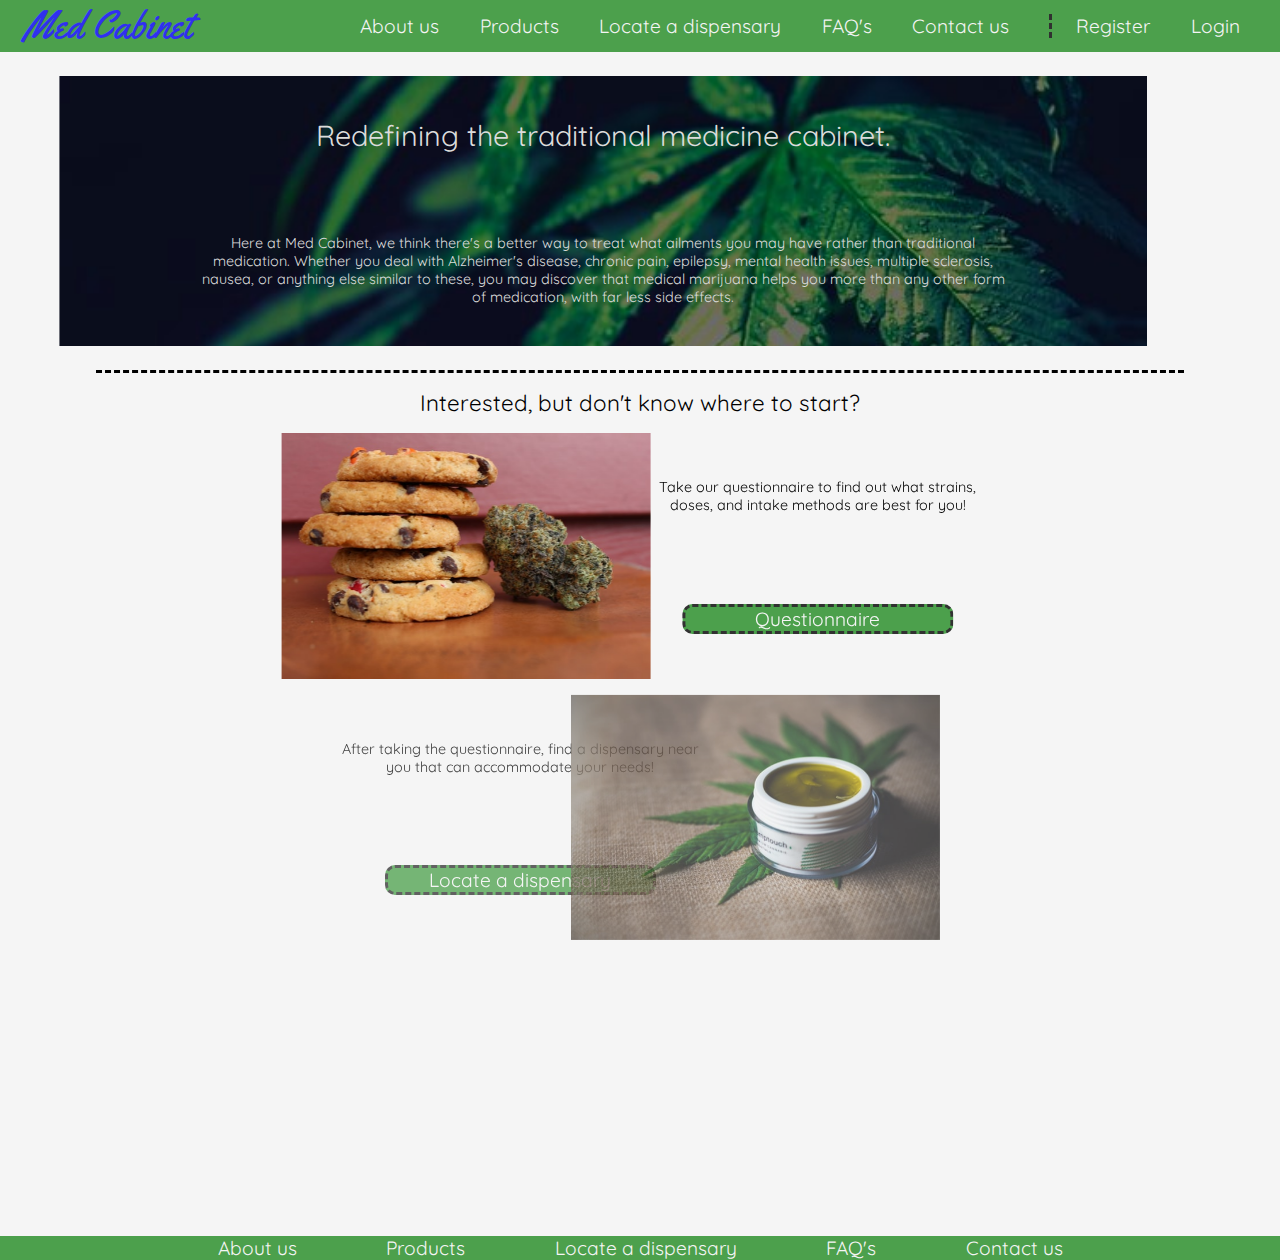
<file: index.html>
<!DOCTYPE html>
<html lang="en">
  <head>
    <meta charset="UTF-8" />
    <meta name="viewport" content="width=device-width, initial-scale=1.0" />
    <title>Med Cabinet</title>
    <link rel="stylesheet" href="style.css" />
    <link
      href="https://fonts.googleapis.com/css2?family=Quicksand:wght@600&family=Yellowtail&display=swap"
      rel="stylesheet"
    />
    <link
      rel="apple-touch-icon"
      sizes="180x180"
      href="./favicon_io/apple-touch-icon.png"
    />
    <link
      rel="icon"
      type="image/png"
      sizes="32x32"
      href="./favicon_io/favicon-32x32.png"
    />
    <link
      rel="icon"
      type="image/png"
      sizes="16x16"
      href="./favicon_io/favicon-16x16.png"
    />
    <link rel="manifest" href="/site.webmanifest" />
  </head>
  <body>
    <header>
      <h1><a href="index.html">Med Cabinet</a></h1>
      <nav>
        <a href="./about.html">About us</a>
        <a href="">Products</a>
        <a href="">Locate a dispensary</a>
        <a href="./FAQ.html">FAQ's</a>
        <a href="">Contact us</a>

        <a id="register" href="https://medcabinetapp.netlify.app/">Register</a>
        <a href="https://medcabinetapp.netlify.app/">Login</a>
      </nav>
    </header>
    <section class="first">
      <h2>Redefining the traditional medicine cabinet.</h2>
      <p>
        Here at Med Cabinet, we think there's a better way to treat what
        ailments you may have rather than traditional medication. Whether you
        deal with Alzheimer's disease, chronic pain, epilepsy, mental health
        issues, multiple sclerosis, nausea, or anything else similar to these,
        you may discover that medical marijuana helps you more than any other
        form of medication, with far less side effects.
      </p>
    </section>
    <div class="break"></div>
    <section>
      <h3>Interested, but don't know where to start?</h3>
      <div class="second">
        <div>
          <img
            src="./photos/margo-amala-bc9DFiU7b00-unsplash.jpg"
            alt="Edible cannabis cookies"
            title="Edible cannabis cookies"
          />
          <p>
            Take our questionnaire to find out what strains, doses, and intake
            methods are best for you!
            <a href="">Questionnaire</a>
          </p>
        </div>
        <div>
          <p>
            After taking the questionnaire, find a dispensary near you that can
            accommodate your needs!
            <a href="">Locate a dispensary</a>
          </p>
          <img
            src="./photos/cbd-infos-uQEr4uWxvJc-unsplash.jpg"
            alt="CBD balm"
            title="CBD balm"
          />
        </div>
        <div>
          <img
            src="./photos/pharma-hemp-complex-45eGK42Vzwo-unsplash.jpg"
            alt="CBD gummy bears"
            title="CBD gummy bears"
          />
          <p>
            Read through our FAQ to learn more about the conditions that
            cannabis may help treat, different types of intake methods, common
            side effects, and more.
            <a href="./FAQ.html">FAQ</a>
          </p>
        </div>
      </div>
    </section>
    <footer>
      <nav>
        <a href="./about.html">About us</a>
        <a href="">Products</a>
        <a href="">Locate a dispensary</a>
        <a href="./FAQ.html">FAQ's</a>
        <a href="">Contact us</a>
      </nav>
    </footer>
    <script src="https://cdnjs.cloudflare.com/ajax/libs/gsap/3.3.4/gsap.min.js"></script>
    <script src="./index.js"></script>
  </body>
</html>
</file>
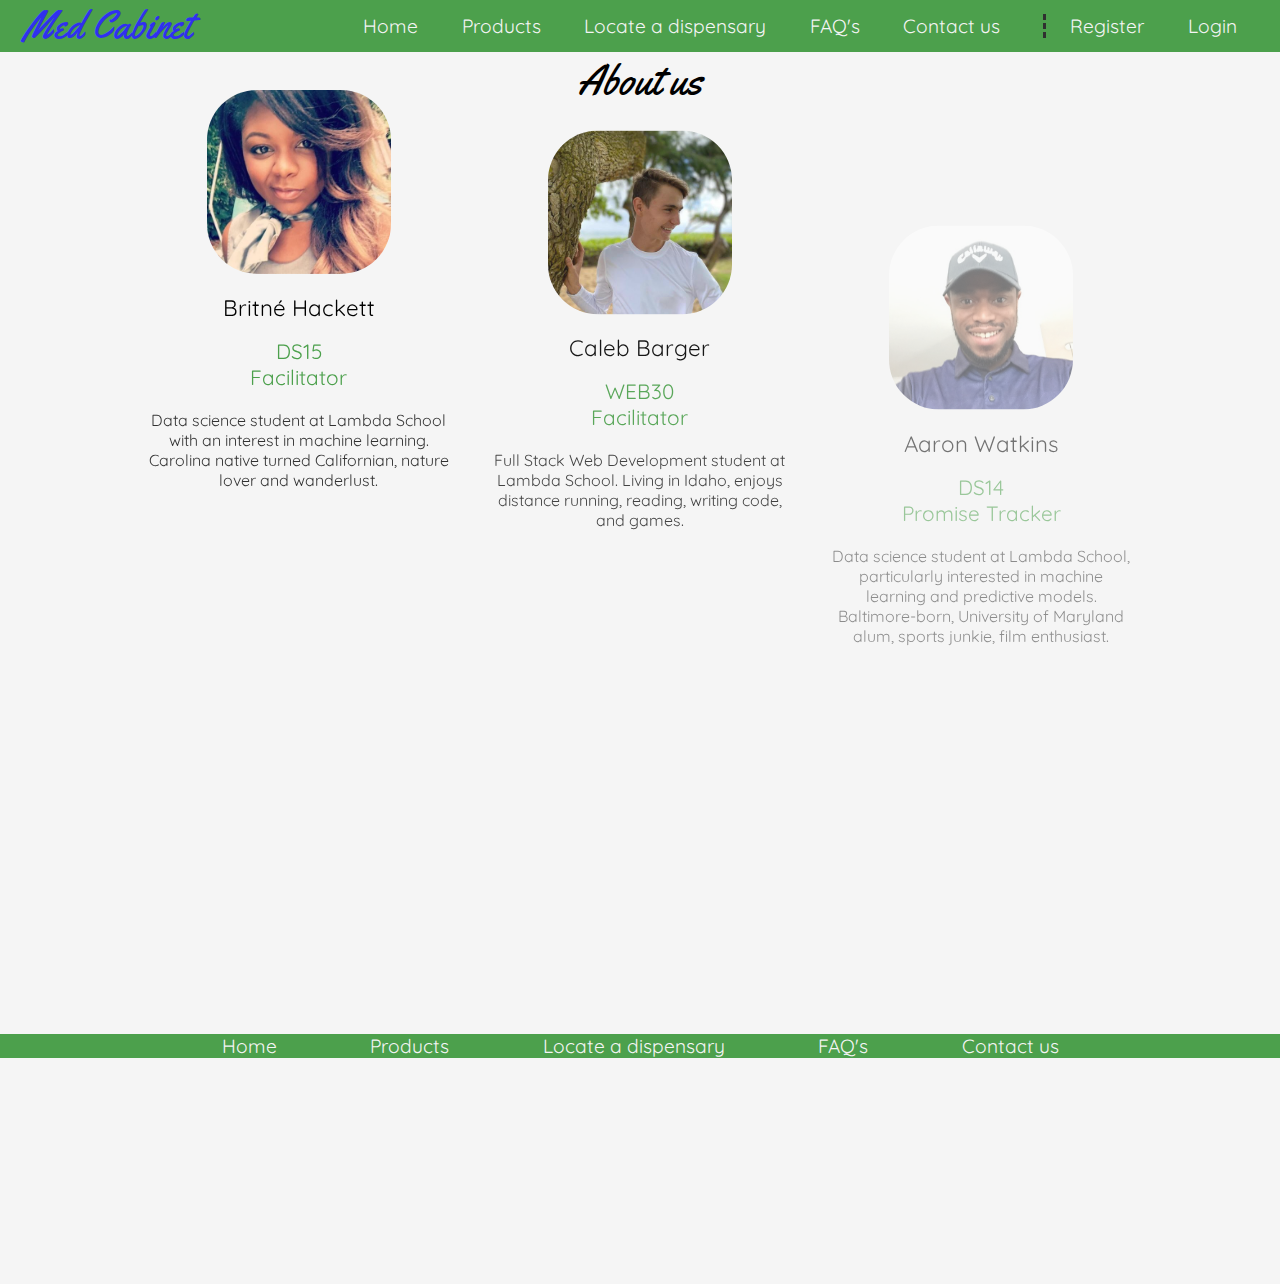
<file: about.html>
<!DOCTYPE html>
<html lang="en">
  <head>
    <meta charset="UTF-8" />
    <meta name="viewport" content="width=device-width, initial-scale=1.0" />
    <title>About us</title>
    <link rel="stylesheet" href="style.css" />
    <link
      href="https://fonts.googleapis.com/css2?family=Quicksand:wght@600&family=Yellowtail&display=swap"
      rel="stylesheet"
    />
    <link
      rel="apple-touch-icon"
      sizes="180x180"
      href="./favicon_io/apple-touch-icon.png"
    />
    <link
      rel="icon"
      type="image/png"
      sizes="32x32"
      href="./favicon_io/favicon-32x32.png"
    />
    <link
      rel="icon"
      type="image/png"
      sizes="16x16"
      href="./favicon_io/favicon-16x16.png"
    />
    <link rel="manifest" href="/site.webmanifest" />
  </head>
  <body>
    <header>
      <h1><a href="index.html">Med Cabinet</a></h1>
      <nav>
        <a href="./index.html">Home</a>
        <a href="">Products</a>
        <a href="">Locate a dispensary</a>
        <a href="./FAQ.html">FAQ's</a>
        <a href="">Contact us</a>
        <!-- <div class="separate"></div> -->

        <a id="register" href="https://medcabinetapp.netlify.app/">Register</a>
        <a href="https://medcabinetapp.netlify.app/">Login</a>
      </nav>
    </header>
    <h2 class="title">About us</h2>
    <div class="gallery">
      <div class="card">
        <img src="./photos/0.jpg" alt="Britné's profile pic" />
        <h3>Britné Hackett</h3>
        <p>DS15<br />Facilitator</p>
        <br />
        <p class="bio">
          Data science student at Lambda School with an interest in machine
          learning. Carolina native turned Californian, nature lover and
          wanderlust.
        </p>
      </div>
      <div class="card">
        <img
          src="./photos/ESZCHB482-W012JQ2UHEX-5aa3f8e7d2ac-512.jpg"
          alt="Caleb's profile pic"
        />
        <h3>Caleb Barger</h3>
        <p>WEB30<br />Facilitator</p>
        <br />
        <p class="bio">
          Full Stack Web Development student at Lambda School. Living in Idaho,
          enjoys distance running, reading, writing code, and games.
        </p>
      </div>
      <div class="card">
        <img
          src="./photos/ESZCHB482-W012JHYQZUJ-ae85daaf624e-512.jpg"
          alt="Aaron's profile pic"
        />
        <h3>Aaron Watkins</h3>
        <p>DS14<br />Promise Tracker<br /></p>
        <br />
        <p class="bio">
          Data science student at Lambda School, particularly interested in
          machine learning and predictive models. Baltimore-born, University of
          Maryland alum, sports junkie, film enthusiast.
        </p>
      </div>
      <div class="card">
        <img
          src="./photos/ESZCHB482-W012QNY8M4L-c12a6b613470-512.jpg"
          alt="Charise's profile pic"
        />
        <h3>Charise Arter</h3>
        <p>WEB31<br />Note Taker</p>
        <br />
        <p class="bio">
          Lambda School Full Stack Web Design student who loves to code, draw,
          and travel. From everywhere and nowhere. Loves travel, nature,
          delicious food and making horror/ murder mystery webcomics / games.
        </p>
      </div>
      <div class="card">
        <img
          src="./photos/ESZCHB482-W012K5QSRDZ-cb9eed364a96-512.jpg"
          alt="Shaun's profile pic"
        />
        <h3>Shaun Lee</h3>
        <p>WEB32<br />Participant</p>
        <br />
        <p class="bio">
          Attending Lambda for Web Development. Raised in Montana. Traveler,
          gamer, writer, streamer.
        </p>
      </div>
      <div class="card">
        <img
          src="./photos/ESZCHB482-W0143MW5M35-16a0750caf18-512.png"
          alt="Sam's profile pic"
        />
        <h3>Samuel Brown</h3>
        <p>WEB33<br />Participant</p>
        <br />
        <p class="bio">
          Full Stack Web Development student at Lambda School. San Diego native
          now living in Utah. Sports, music, and food fanatic.
        </p>
      </div>
    </div>
    <footer>
      <nav>
        <a href="./index.html">Home</a>
        <a href="">Products</a>
        <a href="">Locate a dispensary</a>
        <a href="./FAQ.html">FAQ's</a>
        <a href="">Contact us</a>
      </nav>
    </footer>
    <script src="https://cdnjs.cloudflare.com/ajax/libs/gsap/3.3.4/gsap.min.js"></script>
    <script src="./index.js"></script>
  </body>
</html>
</file>
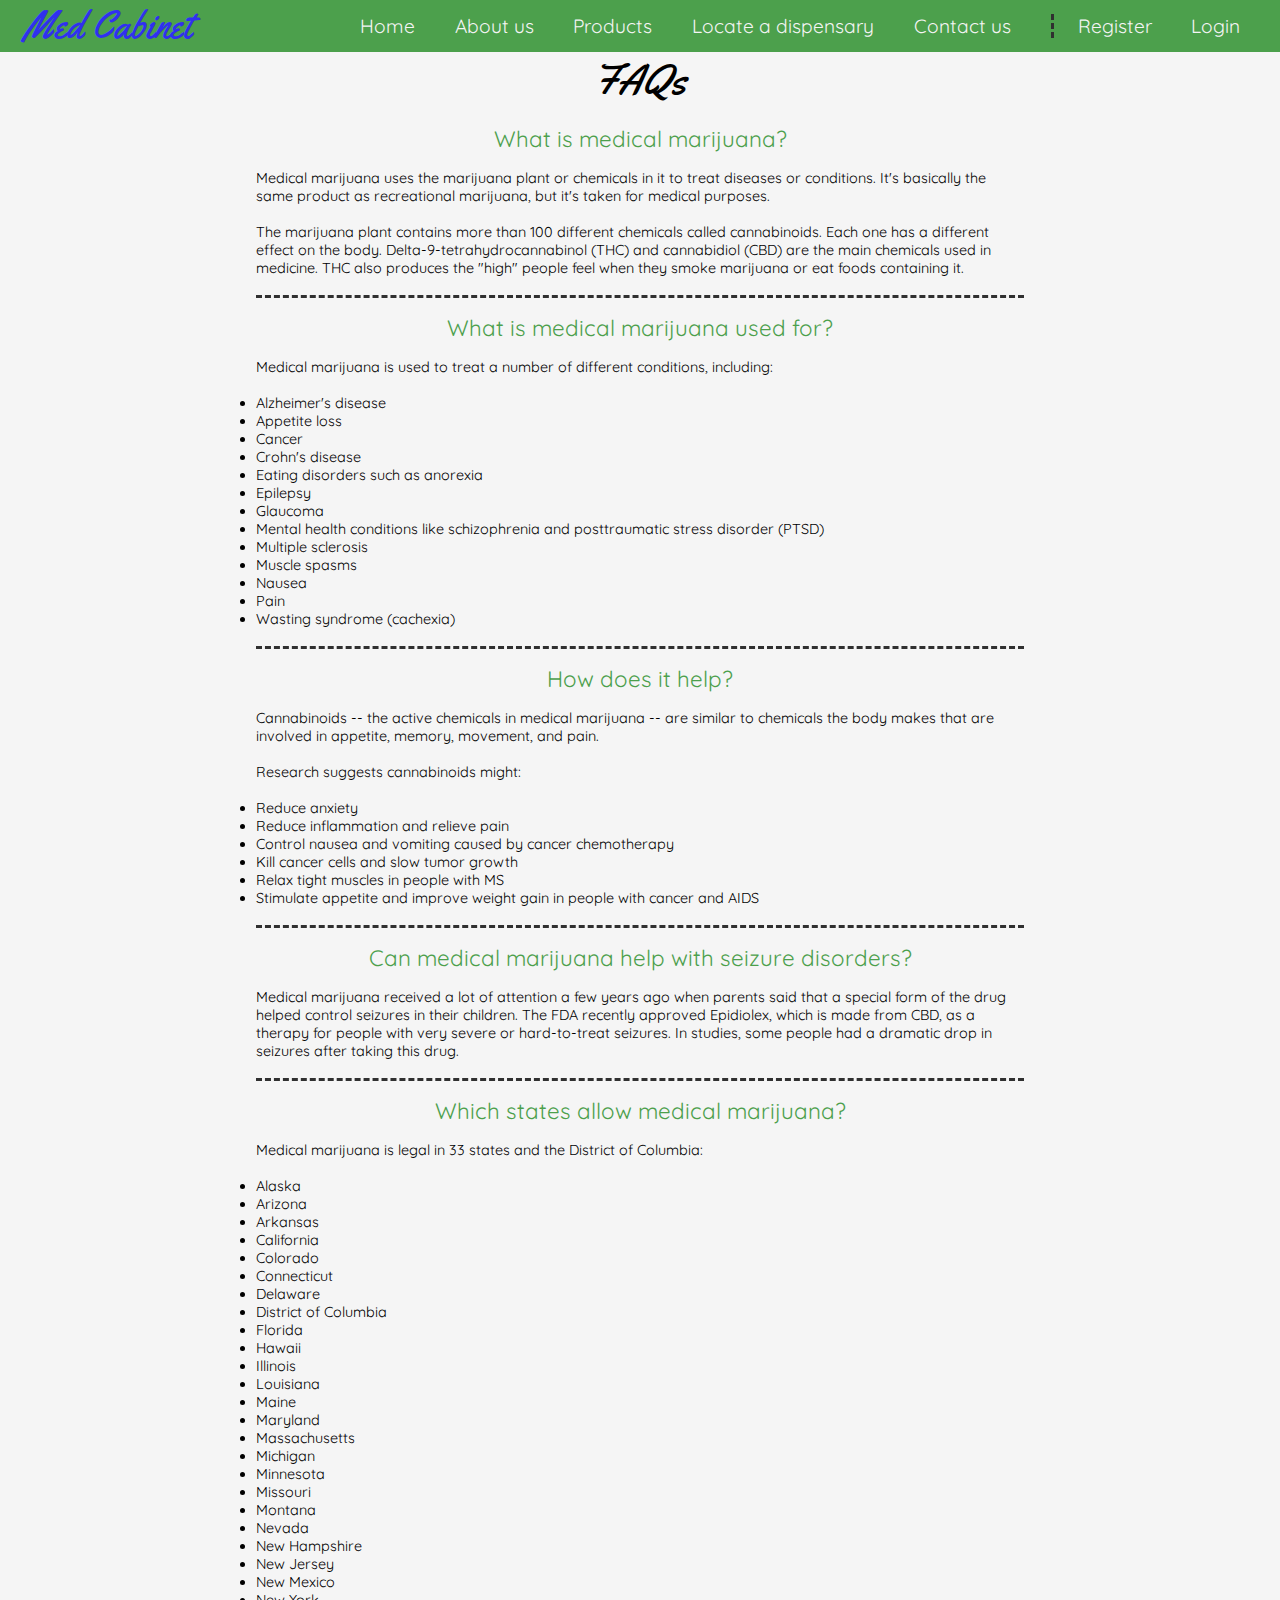
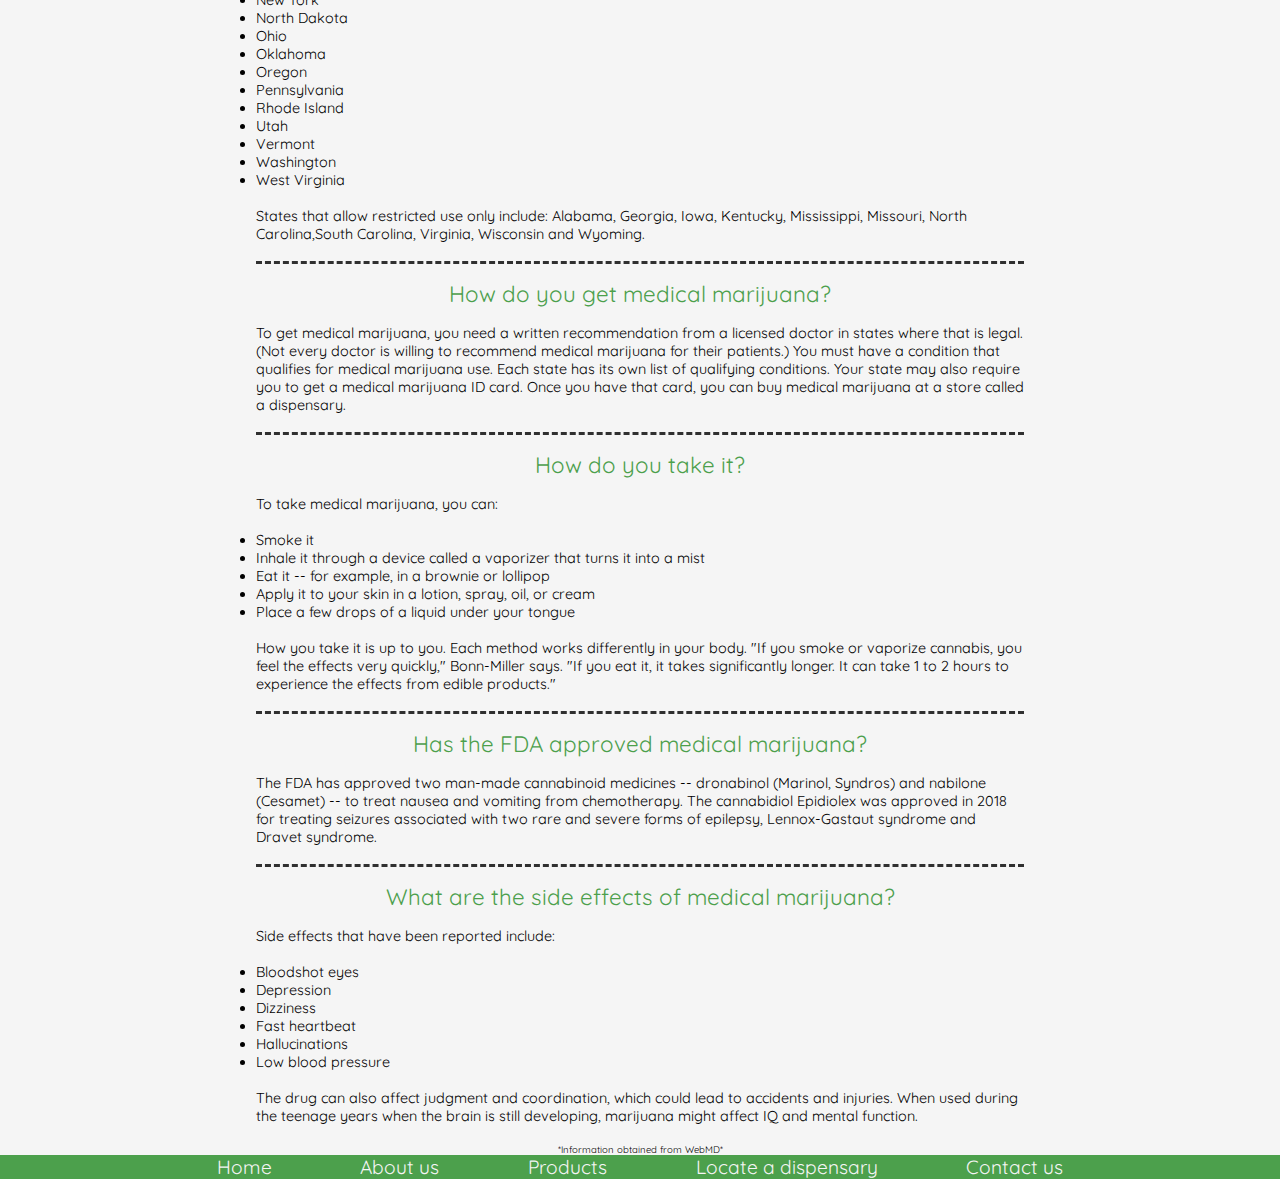
<file: FAQ.html>
<!DOCTYPE html>
<html lang="en">
  <head>
    <meta charset="UTF-8" />
    <meta name="viewport" content="width=device-width, initial-scale=1.0" />
    <title>FAQs</title>
    <link rel="stylesheet" href="style.css" />
    <link
      href="https://fonts.googleapis.com/css2?family=Quicksand:wght@600&family=Yellowtail&display=swap"
      rel="stylesheet"
    />
    <link
      rel="apple-touch-icon"
      sizes="180x180"
      href="./favicon_io/apple-touch-icon.png"
    />
    <link
      rel="icon"
      type="image/png"
      sizes="32x32"
      href="./favicon_io/favicon-32x32.png"
    />
    <link
      rel="icon"
      type="image/png"
      sizes="16x16"
      href="./favicon_io/favicon-16x16.png"
    />
    <link rel="manifest" href="/site.webmanifest" />
  </head>
  <body>
    <header>
      <h1><a href="index.html">Med Cabinet</a></h1>
      <nav>
        <a href="./index.html">Home</a>
        <a href="./about.html">About us</a>
        <a href="">Products</a>
        <a href="">Locate a dispensary</a>
        <a href="">Contact us</a>
        <a id="register" href="https://medcabinetapp.netlify.app/">Register</a>
        <a href="https://medcabinetapp.netlify.app/">Login</a>
      </nav>
    </header>
    <h2 class="title">FAQs</h2>
    <section>
      <h3 class="firstq">What is medical marijuana?</h3>
      <p>
        Medical marijuana uses the marijuana plant or chemicals in it to treat
        diseases or conditions. It's basically the same product as recreational
        marijuana, but it's taken for medical purposes.
      </p>
      <br />
      <p>
        The marijuana plant contains more than 100 different chemicals called
        cannabinoids. Each one has a different effect on the body.
        Delta-9-tetrahydrocannabinol (THC) and cannabidiol (CBD) are the main
        chemicals used in medicine. THC also produces the "high" people feel
        when they smoke marijuana or eat foods containing it.
      </p>
      <br />
    </section>
    <section>
      <h3 class="question">What is medical marijuana used for?</h3>

      <p>
        Medical marijuana is used to treat a number of different conditions,
        including:
      </p>
      <br />
      <ul>
        <li>Alzheimer's disease</li>
        <li>Appetite loss</li>
        <li>Cancer</li>
        <li>Crohn's disease</li>
        <li>Eating disorders such as anorexia</li>
        <li>Epilepsy</li>
        <li>Glaucoma</li>
        <li>
          Mental health conditions like schizophrenia and posttraumatic stress
          disorder (PTSD)
        </li>
        <li>Multiple sclerosis</li>
        <li>Muscle spasms</li>
        <li>Nausea</li>
        <li>Pain</li>
        <li>Wasting syndrome (cachexia)</li>
      </ul>
      <br />
    </section>
    <section>
      <h3 class="question">How does it help?</h3>
      <p>
        Cannabinoids -- the active chemicals in medical marijuana -- are similar
        to chemicals the body makes that are involved in appetite, memory,
        movement, and pain.
      </p>
      <br />

      <p>Research suggests cannabinoids might:</p>
      <br />
      <ul>
        <li>Reduce anxiety</li>
        <li>Reduce inflammation and relieve pain</li>
        <li>Control nausea and vomiting caused by cancer chemotherapy</li>
        <li>Kill cancer cells and slow tumor growth</li>
        <li>Relax tight muscles in people with MS</li>
        <li>
          Stimulate appetite and improve weight gain in people with cancer and
          AIDS
        </li>
      </ul>
      <br />
    </section>
    <section>
      <h3 class="question">
        Can medical marijuana help with seizure disorders?
      </h3>
      <p>
        Medical marijuana received a lot of attention a few years ago when
        parents said that a special form of the drug helped control seizures in
        their children. The FDA recently approved Epidiolex, which is made from
        CBD, as a therapy for people with very severe or hard-to-treat seizures.
        In studies, some people had a dramatic drop in seizures after taking
        this drug.
      </p>
      <br />
    </section>
    <section>
      <h3 class="question">Which states allow medical marijuana?</h3>
      <p>
        Medical marijuana is legal in 33 states and the District of Columbia:
      </p>
      <br />
      <ul>
        <li>Alaska</li>
        <li>Arizona</li>
        <li>Arkansas</li>
        <li>California</li>
        <li>Colorado</li>
        <li>Connecticut</li>
        <li>Delaware</li>
        <li>District of Columbia</li>
        <li>Florida</li>
        <li>Hawaii</li>
        <li>Illinois</li>
        <li>Louisiana</li>
        <li>Maine</li>
        <li>Maryland</li>
        <li>Massachusetts</li>
        <li>Michigan</li>
        <li>Minnesota</li>
        <li>Missouri</li>
        <li>Montana</li>
        <li>Nevada</li>
        <li>New Hampshire</li>
        <li>New Jersey</li>
        <li>New Mexico</li>
        <li>New York</li>
        <li>North Dakota</li>
        <li>Ohio</li>
        <li>Oklahoma</li>
        <li>Oregon</li>
        <li>Pennsylvania</li>
        <li>Rhode Island</li>
        <li>Utah</li>
        <li>Vermont</li>
        <li>Washington</li>
        <li>West Virginia</li>
      </ul>
      <br />

      <p>
        States that allow restricted use only include: Alabama, Georgia, Iowa,
        Kentucky, Mississippi, Missouri, North Carolina,South Carolina,
        Virginia, Wisconsin and Wyoming.
      </p>
      <br />
    </section>
    <section>
      <h3 class="question">How do you get medical marijuana?</h3>
      <p>
        To get medical marijuana, you need a written recommendation from a
        licensed doctor in states where that is legal. (Not every doctor is
        willing to recommend medical marijuana for their patients.) You must
        have a condition that qualifies for medical marijuana use. Each state
        has its own list of qualifying conditions. Your state may also require
        you to get a medical marijuana ID card. Once you have that card, you can
        buy medical marijuana at a store called a dispensary.
      </p>
      <br />
    </section>
    <section>
      <h3 class="question">How do you take it?</h3>
      <p>To take medical marijuana, you can:</p>
      <br />
      <ul>
        <li>Smoke it</li>
        <li>
          Inhale it through a device called a vaporizer that turns it into a
          mist
        </li>
        <li>Eat it -- for example, in a brownie or lollipop</li>
        <li>Apply it to your skin in a lotion, spray, oil, or cream</li>
        <li>Place a few drops of a liquid under your tongue</li>
      </ul>
      <br />

      <p>
        How you take it is up to you. Each method works differently in your
        body. "If you smoke or vaporize cannabis, you feel the effects very
        quickly," Bonn-Miller says. "If you eat it, it takes significantly
        longer. It can take 1 to 2 hours to experience the effects from edible
        products."
      </p>
      <br />
    </section>
    <section>
      <h3 class="question">Has the FDA approved medical marijuana?</h3>
      <p>
        The FDA has approved two man-made cannabinoid medicines -- dronabinol
        (Marinol, Syndros) and nabilone (Cesamet) -- to treat nausea and
        vomiting from chemotherapy. The cannabidiol Epidiolex was approved in
        2018 for treating seizures associated with two rare and severe forms of
        epilepsy, Lennox-Gastaut syndrome and Dravet syndrome.
      </p>
      <br />
    </section>
    <section>
      <h3 class="question">What are the side effects of medical marijuana?</h3>
      <p>Side effects that have been reported include:</p>
      <br />
      <ul>
        <li>Bloodshot eyes</li>
        <li>Depression</li>
        <li>Dizziness</li>
        <li>Fast heartbeat</li>
        <li>Hallucinations</li>
        <li>Low blood pressure</li>
      </ul>
      <br />
      <p>
        The drug can also affect judgment and coordination, which could lead to
        accidents and injuries. When used during the teenage years when the
        brain is still developing, marijuana might affect IQ and mental
        function.
      </p>
      <br />
    </section>
    <p class="disclaimer">*Information obtained from WebMD*</p>
    <footer>
      <nav>
        <a href="./index.html">Home</a>
        <a href="./about.html">About us</a>
        <a href="">Products</a>
        <a href="">Locate a dispensary</a>
        <a href="">Contact us</a>
      </nav>
    </footer>
    <script src="https://cdnjs.cloudflare.com/ajax/libs/gsap/3.3.4/gsap.min.js"></script>
    <script src="./index.js"></script>
  </body>
</html>
</file>
<file: style.css>
html,
body,
div,
span,
applet,
object,
iframe,
h1,
h2,
h3,
h4,
h5,
h6,
p,
blockquote,
pre,
a,
abbr,
acronym,
address,
big,
cite,
code,
del,
dfn,
em,
img,
ins,
kbd,
q,
s,
samp,
small,
strike,
strong,
sub,
sup,
tt,
var,
b,
u,
i,
center,
dl,
dt,
dd,
ol,
ul,
li,
fieldset,
form,
label,
legend,
table,
caption,
tbody,
tfoot,
thead,
tr,
th,
td,
article,
aside,
canvas,
details,
embed,
figure,
figcaption,
footer,
header,
hgroup,
menu,
nav,
output,
ruby,
section,
summary,
time,
mark,
audio,
video {
  margin: 0;
  padding: 0;
  /* border: 1px solid gray; */
  font-size: 62.5%;
  font: inherit;
  vertical-align: baseline;
  box-sizing: border-box;
}
body {
  background-color: whitesmoke;
  /* background: linear-gradient(to bottom, #003300 0%, #33cc33 100%); */
  font-family: "Quicksand", sans-serif;
}
header {
  display: flex;
  justify-content: space-between;
  align-items: center;
  background-color: forestgreen;
  opacity: 0.8;
}
h1 {
  font-size: 3rem;
  width: 15%;
  margin-left: 1.5rem;
  font-family: "Yellowtail", cursive;
  color: black;
}
header nav {
  display: flex;
  width: 60%;
  justify-content: space-evenly;
}
nav a {
  font-size: 1.4rem;
  font-family: "Quicksand", sans-serif;
  color: whitesmoke;
}
nav a:visited {
  color: whitesmoke;
}
nav a:hover {
  color: black;
}
h1 a:visited {
  color: black;
}
section {
  width: 60%;
  margin: 0 auto;
  font-size: 1rem;
}
.first {
  /* background-image: url(./photos/matthew-brodeur-qcCPIhhdgTw-unsplash.jpg); */
  background-image: url(./photos/esteban-lopez-n57RcHSs4WQ-unsplash4.jpg);
  height: 30vh;
  background-size: 100%;
  color: gainsboro;
  display: flex;
  flex-direction: column;
  justify-content: space-around;
  text-align: center;
  /* opacity: 0.8; */
  width: 85%;
  margin: 1.5rem auto;
}
.first p {
  width: 75%;
  margin: 0 auto;
}
h2 {
  font-size: 2.2rem;
}
a {
  text-decoration: none;
}
h3 {
  text-align: center;
  font-size: 1.7rem;
  padding: 1rem 0;
}
footer {
  font-family: "Yellowtail", cursive;
  background-color: forestgreen;
  opacity: 0.8;
}
footer nav {
  width: 80%;
  display: flex;
  justify-content: space-evenly;
  margin: 0 auto;
}
.second div {
  display: flex;
  flex-wrap: wrap;
  margin-bottom: 1rem;
  justify-content: space-between;
  text-align: center;
}
img {
  width: 48%;
}
.second p {
  width: 47%;
  display: flex;
  flex-direction: column;
  justify-content: space-around;
  /* background-image: url(./photos/cannabis-1032119_640.png);
  background-size: 75%;
  background-repeat: no-repeat;
  background-position: center; */
}
.second a {
  font-size: 1.6rem;
  color: whitesmoke;
  background-color: forestgreen;
  opacity: 0.8;
  width: 75%;
  margin: 0 auto;
  border: 3px dashed black;
  border-radius: 10px;
}
.second a:hover {
  background-color: black;
  color: forestgreen;
  border: 3px dashed gray;
}
.break {
  border-bottom: 3px dashed black;
  width: 85%;
  margin: 0 auto;
}
/* .separate {
  padding: 0 0.3rem 0 0.5rem;
  border-right: 0.3vh solid black;
} */
#register {
  border-left: 3px dashed black;
  padding: 0 0 0 1.5rem;
}
.title {
  font-family: "Yellowtail", cursive;
  font-size: 2.6rem;
  text-align: center;
}
.gallery {
  display: flex;
  flex-wrap: wrap;
  justify-content: space-around;
  width: 80%;
  margin: 0 auto;
}
.gallery div {
  width: 30%;
  text-align: center;
  padding-bottom: 2rem;
}
.gallery div img {
  width: 60%;
  border-radius: 50px;
}
.gallery p {
  font-size: 1.3rem;
  color: forestgreen;
  opacity: 0.8;
}
.gallery .bio {
  font-size: 1rem;
  margin: 0 auto;
  color: black;
}
.question {
  color: forestgreen;
  opacity: 0.8;
  border-top: 3px dashed black;
}
.firstq {
  color: forestgreen;
  opacity: 0.8;
}
.disclaimer {
  font-size: 0.6rem;
  text-align: center;
}
@media (max-width: 1350px) {
  h1 {
    font-size: 2.4rem;
  }
  h2 {
    font-size: 1.8rem;
  }
  h3 {
    font-size: 1.4rem;
  }
  section {
    font-size: 0.9rem;
  }
  header nav {
    width: 75%;
  }
  nav a {
    font-size: 1.2rem;
  }
  .second a {
    font-size: 1.2rem;
  }
}
@media (max-width: 1075px) {
  h1 {
    font-size: 2rem;
    width: 20%;
  }
  h2 {
    font-size: 1.4rem;
  }
  h3 {
    font-size: 1.2rem;
  }
  .title {
    font-size: 2.2rem;
  }
  .gallery p {
    font-size: 1.1rem;
  }
  .gallery .bio {
    font-size: 0.9rem;
  }
}
@media (max-width: 900px) {
  h1 {
    font-size: 1.6rem;
    width: 30%;
    margin-left: 1rem;
  }
  h2 {
    font-size: 1.2rem;
  }
  h3 {
    font-size: 1rem;
  }
  section {
    font-size: 0.8rem;
  }
  header nav {
    width: 100%;
  }
  nav a {
    font-size: 1rem;
  }
  .second a {
    font-size: 1rem;
  }
  .title {
    font-size: 1.8rem;
  }
  .gallery p {
    font-size: 1rem;
  }
}
@media (max-width: 760px) {
  h1 {
    font-size: 1.2rem;
    margin-left: 0.5rem;
  }
  h2 {
    font-size: 1rem;
  }
  nav a {
    font-size: 0.8rem;
  }
  .second a {
    font-size: 0.8rem;
  }
  .title {
    font-size: 1.6rem;
  }
  .gallery {
    width: 80%;
  }
  .gallery .bio {
    font-size: 0.8rem;
  }
}
@media (max-width: 625px) {
  header {
    flex-direction: column;
    margin: 0;
    text-align: center;
  }
  header nav {
    /* max-height: 17vh; */
    /* justify-content: stretch; */
    align-items: center;
    width: 100%;
  }
  h1 {
    width: 40%;
    font-size: 2.4rem;
  }
  nav a {
    padding: 0.4rem 0;
  }
  h2 {
    font-size: 0.9rem;
  }
  section {
    font-size: 0.7rem;
  }
  .second a {
    width: 100%;
  }
  .gallery {
    justify-content: space-around;
    margin: 0 auto;
    text-align: center;
    width: 95%;
  }
  @media (max-width: 460px) {
    #register {
      padding-left: 0.5rem;
    }
  }
}
</file>
